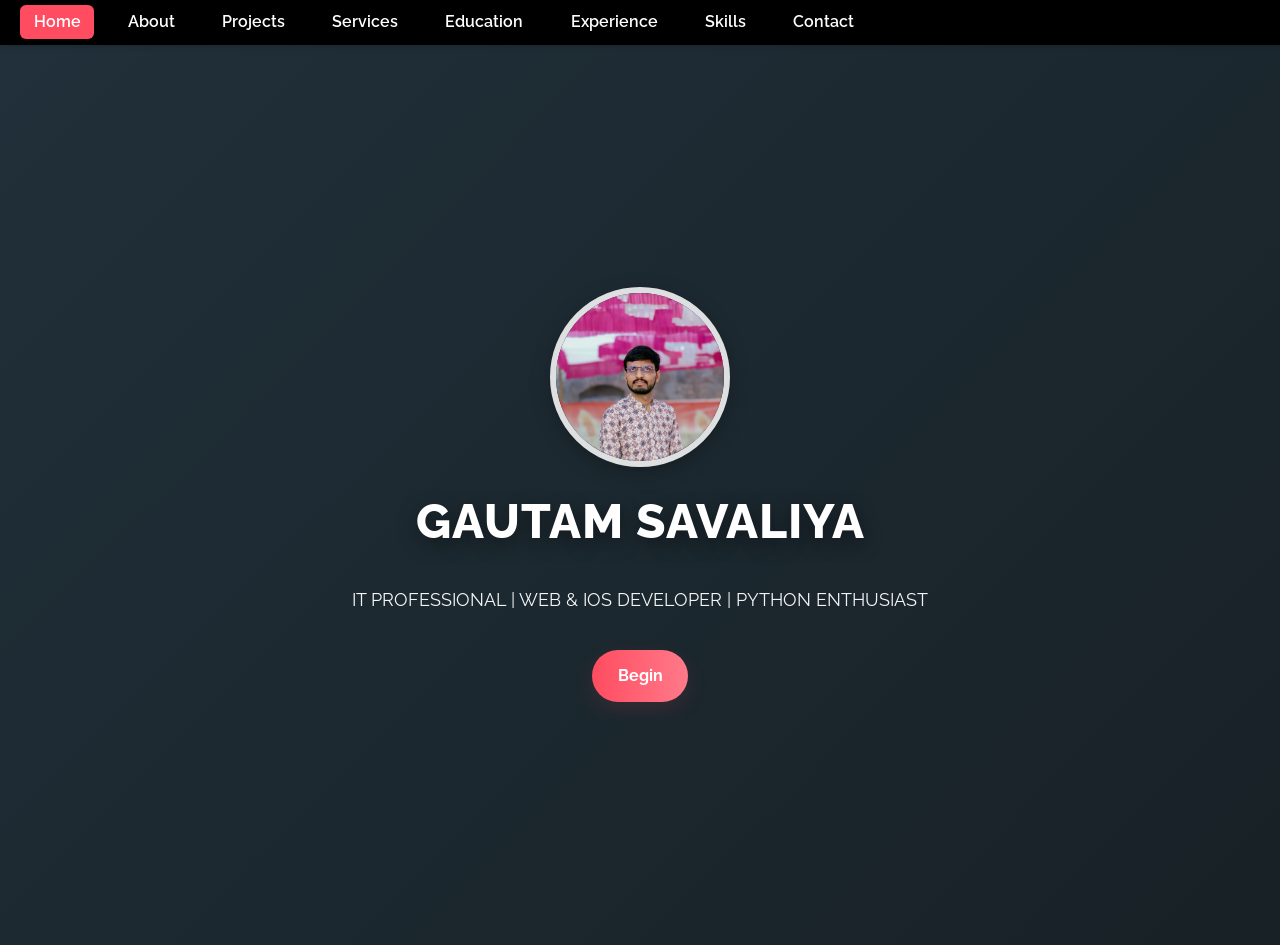
<file: index.html>
<!DOCTYPE HTML>
<html>
<head>
  <title>GAUTAM SAVALIYA</title>
  <meta charset="utf-8" />
  <meta name="viewport" content="width=device-width, initial-scale=1">
  <link rel="stylesheet" href="assets/css/main.css" />
</head>
<body class="index is-preload">

  <!-- Skip link for accessibility -->
  <a href="#hero" class="sr-only sr-only-focusable">Skip to main content</a>

  <!-- Navigation -->
  <nav>
    <div class="nav-inner container">
      <button class="nav-toggle" aria-expanded="false" aria-controls="primary-nav" aria-label="Toggle navigation">
        <span class="hamburger"></span>
      </button>
      <ul id="primary-nav">
        <li><a href="index.html" class="active">Home</a></li>
        <li><a href="about.html">About</a></li>
        <li><a href="projects.html">Projects</a></li>
        <li><a href="services.html">Services</a></li>
        <li><a href="education.html">Education</a></li>
        <li><a href="experience.html">Experience</a></li>
        <li><a href="skills.html">Skills</a></li>
        <li><a href="contact.html">Contact</a></li>
      </ul>
    </div>
  </nav>

  <!-- Hero Section -->
  <section id="hero">
    <div class="inner hero-center">
      <div class="hero-photo-wrap">
        <img src="images/IMG_0039.jpeg" alt="Gautam Savaliya" class="hero-photo" />
      </div>
      <h1 class="hero-name">GAUTAM SAVALIYA</h1>
      <p class="hero-sub">IT PROFESSIONAL | WEB & IOS DEVELOPER | PYTHON ENTHUSIAST</p>
      <ul class="actions special">
        <li><a href="about.html" class="button primary">Begin</a></li>
      </ul>
    </div>
  </section>

  <!-- Scripts -->
  <script src="assets/js/jquery.min.js"></script>
  <script src="assets/js/jquery.scrollex.min.js"></script>
  <script src="assets/js/jquery.scrolly.min.js"></script>
  <script src="assets/js/browser.min.js"></script>
  <script src="assets/js/breakpoints.min.js"></script>
  <script src="assets/js/util.js"></script>
  <script src="assets/js/main.js"></script>

</body>
</html>
</file>
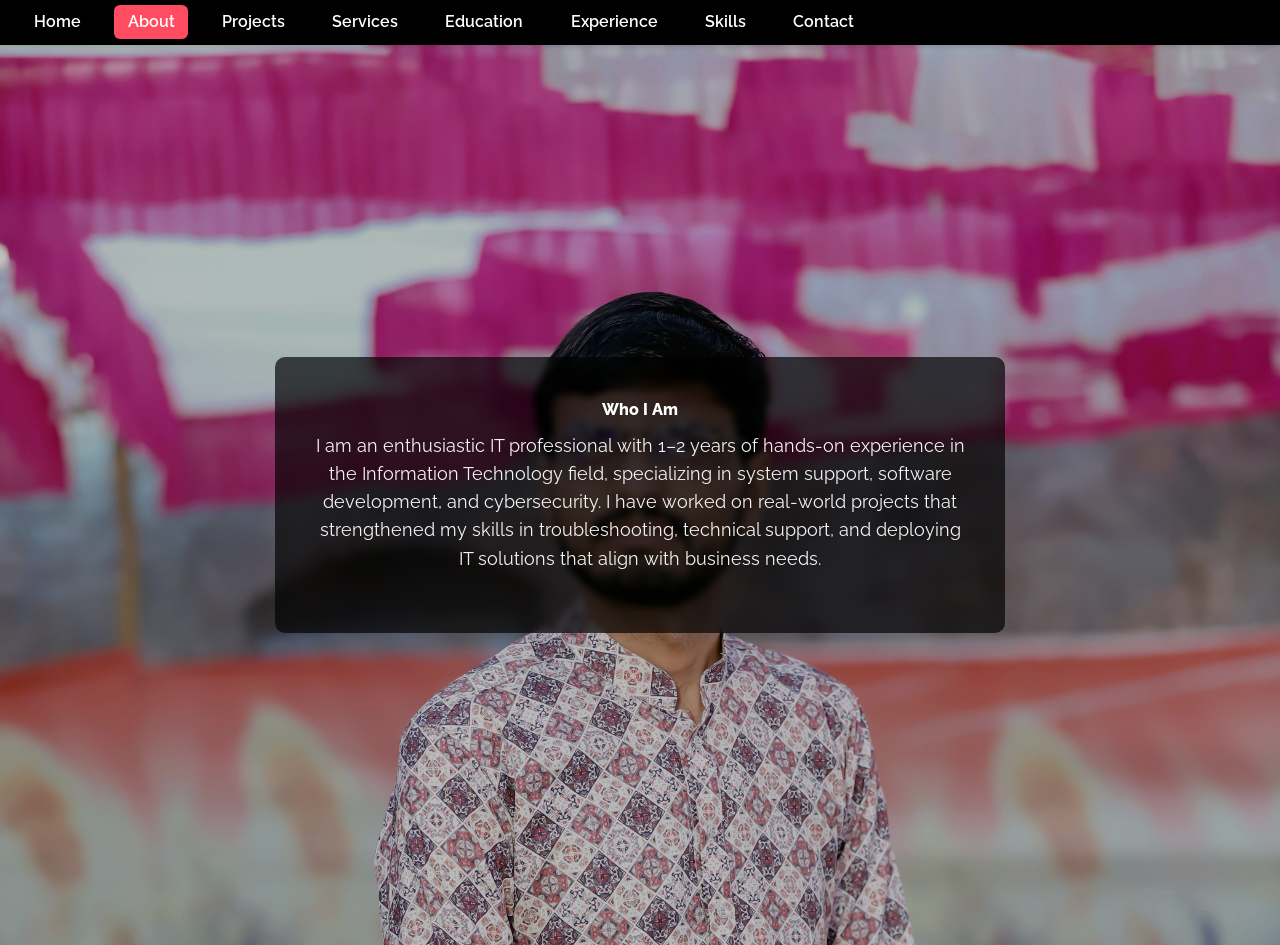
<file: about.html>
<!DOCTYPE HTML>
<html>
<head>
  <title>About - Gautam Savaliya</title>
  <meta charset="utf-8" />
  <meta name="viewport" content="width=device-width, initial-scale=1, user-scalable=no" />
  <link rel="stylesheet" href="assets/css/main.css" />
</head>
<body class="about is-preload">

  <nav>
    <div class="nav-inner container">
      <button class="nav-toggle" aria-expanded="false" aria-controls="primary-nav" aria-label="Toggle navigation">
        <span class="hamburger"></span>
      </button>
      <ul id="primary-nav">
        <li><a href="index.html">Home</a></li>
        <li><a href="about.html" class="active">About</a></li>
        <li><a href="projects.html">Projects</a></li>
        <li><a href="services.html">Services</a></li>
        <li><a href="education.html">Education</a></li>
        <li><a href="experience.html">Experience</a></li>
        <li><a href="skills.html">Skills</a></li>
        <li><a href="contact.html">Contact</a></li>
      </ul>
    </div>
  </nav>

  <section id="hero" role="main">
    <div class="inner container">
      <div class="overlay">
        <h2>Who I Am</h2>
        <p>I am an enthusiastic IT professional with 1–2 years of hands-on experience in the Information Technology field, specializing in system support, software development, and cybersecurity. I have worked on real-world projects that strengthened my skills in troubleshooting, technical support, and deploying IT solutions that align with business needs.</p>
      </div>
    </div>
  </section>

    <!-- Scripts -->
    <script src="assets/js/jquery.min.js"></script>
    <script src="assets/js/jquery.scrollex.min.js"></script>
    <script src="assets/js/jquery.scrolly.min.js"></script>
    <script src="assets/js/browser.min.js"></script>
    <script src="assets/js/breakpoints.min.js"></script>
    <script src="assets/js/util.js"></script>
    <script src="assets/js/main.js"></script>

  </body>
  </html>
</file>
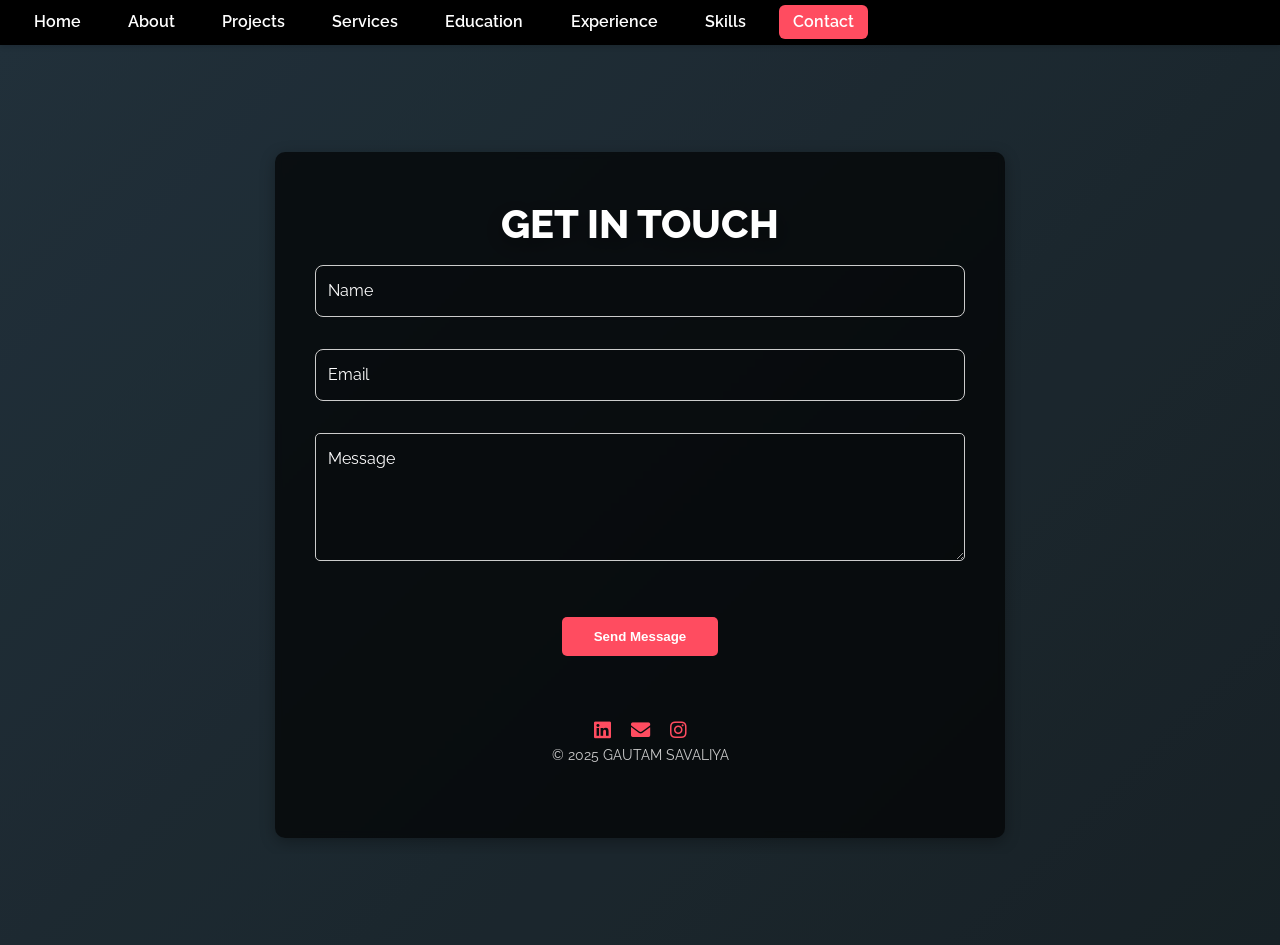
<file: contact.html>
<!DOCTYPE HTML>
<html>
<head>
  <title>Contact - Gautam Savaliya</title>
  <meta charset="utf-8" />
  <meta name="viewport" content="width=device-width, initial-scale=1, user-scalable=no" />
  <link rel="stylesheet" href="assets/css/main.css" />
  <style>
    /* Custom CSS for Contact Section */
    #hero {
      background: linear-gradient(135deg, #2a3d4a, #1e2a30);
      min-height: 100vh;
      display: flex;
      align-items: center;
      justify-content: center;
      position: relative;
      overflow: hidden;
    }
    .overlay {
      background: rgba(26, 32, 38, 0.9);
      padding: 2rem;
      border-radius: 15px;
      box-shadow: 0 4px 15px rgba(0, 0, 0, 0.3);
      text-align: center;
      color: #fff;
      max-width: 500px;
      width: 90%;
      margin: 0 auto;
    }
    .overlay h2 {
      font-size: 2.5rem;
      margin-bottom: 1.5rem;
      font-weight: 700;
      text-transform: uppercase;
    }
    .row.gtr-uniform {
      display: flex;
      flex-direction: column;
      gap: 1rem;
    }
    .col-6, .col-12 {
      width: 100%;
    }
    .col-6 input[placeholder="Name"]::placeholder {
      color: #ffffff;
    }
    .col-6 input[placeholder="Email"]::placeholder {
      color: #ffffff;
    }
    .col-6 input, .col-12 textarea {
      width: 100%;
      padding: 0.75rem;
      border: 1px solid #ccc;        /* 🔹 added border */
      border-radius: 5px;
      background-color: rgba(2, 2, 2, 0.1);
      color: #fff;
      font-family: 'Raleway', sans-serif;
      font-size: 1rem;
      font-weight: 400;
      line-height: 1.6;
      outline: none;
      transition: background-color 0.3s ease, border-color 0.3s ease, box-shadow 0.3s ease;
    }
    .col-6 input:focus, .col-12 textarea:focus {
      background-color: rgba(255, 255, 255, 0.2);
      border-color: #ff4c60;          /* 🔹 border highlight on focus */
      box-shadow: 0 0 5px rgba(255, 76, 96, 0.5);
    }
    .col-12 textarea {
      resize: vertical;
      min-height: 100px;
    }
    .col-12 textarea[placeholder="Message"]::placeholder {
      color: #ffffff;
    }
    .actions.special {
      margin-top: 1rem;
    }
    .actions.special input[type="submit"].primary {
      background-color: #ff4c60;
      border: none;
      padding: 0.75rem 2rem;
      border-radius: 5px;
      color: #fff;
      font-weight: 600;
      cursor: pointer;
      transition: background-color 0.3s ease;
    }
    .actions.special input[type="submit"].primary:hover {
      background-color: #e03e50;
    }
    footer {
      margin-top: 2rem;
    }
    .icons {
      list-style: none;
      padding: 0;
      display: flex;
      justify-content: center;
      gap: 1.5rem;
    }
    .icons a {
      color: #fff;
      font-size: 1.5rem;
      transition: color 0.3s ease;
    }
    .icons a:hover {
      color: #ff4c60;
    }
    .copyright {
      list-style: none;
      padding: 0;
      margin-top: 1rem;
      font-size: 0.9rem;
      color: #ccc;
    }
  </style>
</head>
<body class="contact is-preload">

  <!-- Navigation -->
  <nav>
    <div class="nav-inner container">
      <button class="nav-toggle" aria-expanded="false" aria-controls="primary-nav" aria-label="Toggle navigation">
        <span class="hamburger"></span>
      </button>
      <ul id="primary-nav">
        <li><a href="index.html">Home</a></li>
        <li><a href="about.html">About</a></li>
        <li><a href="projects.html">Projects</a></li>
        <li><a href="services.html">Services</a></li>
        <li><a href="education.html">Education</a></li>
        <li><a href="experience.html">Experience</a></li>
        <li><a href="skills.html">Skills</a></li>
        <li><a href="contact.html" class="active">Contact</a></li>
      </ul>
    </div>
  </nav>

 <!-- Contact Section -->
 <section id="hero" role="main">
  <div class="inner container">
    <div class="overlay">
      <h2>Get in Touch</h2>
      <form method="post" action="#">
        <div class="row gtr-uniform">
          <div class="col-6 col-12-xsmall"><input type="text" name="name" placeholder="Name"></div>
          <div class="col-6 col-12-xsmall"><input type="email" name="email" placeholder="Email"></div>
          <div class="col-12"><textarea name="message" placeholder="Message" rows="4"></textarea></div>
          <div class="col-12">
            <ul class="actions special">
              <li><input type="submit" value="Send Message" class="primary"></li>
            </ul>
          </div>
        </div>
      </form>
      <footer>
        <ul class="icons">
          <li><a href="https://www.linkedin.com/in/gautam-savaliya-79000b346" class="icon fab fa-linkedin"></a></li>
          <li><a href="mailto:gsavaliya2702@gmail.com" class="icon fas fa-envelope"></a></li>
          <li><a href="https://www.instagram.com/kano.7221" class="icon fab fa-instagram"></a></li>
        </ul>
        <ul class="copyright">
          <li>&copy; 2025 GAUTAM SAVALIYA</li>
        </ul>
      </footer>
    </div>
  </div>
</section>

</body>
  <!-- Scripts -->
  <script src="assets/js/jquery.min.js"></script>
  <script src="assets/js/jquery.scrollex.min.js"></script>
  <script src="assets/js/jquery.scrolly.min.js"></script>
  <script src="assets/js/browser.min.js"></script>
  <script src="assets/js/breakpoints.min.js"></script>
  <script src="assets/js/util.js"></script>
  <script src="assets/js/main.js"></script>

</body>
</html>
</file>
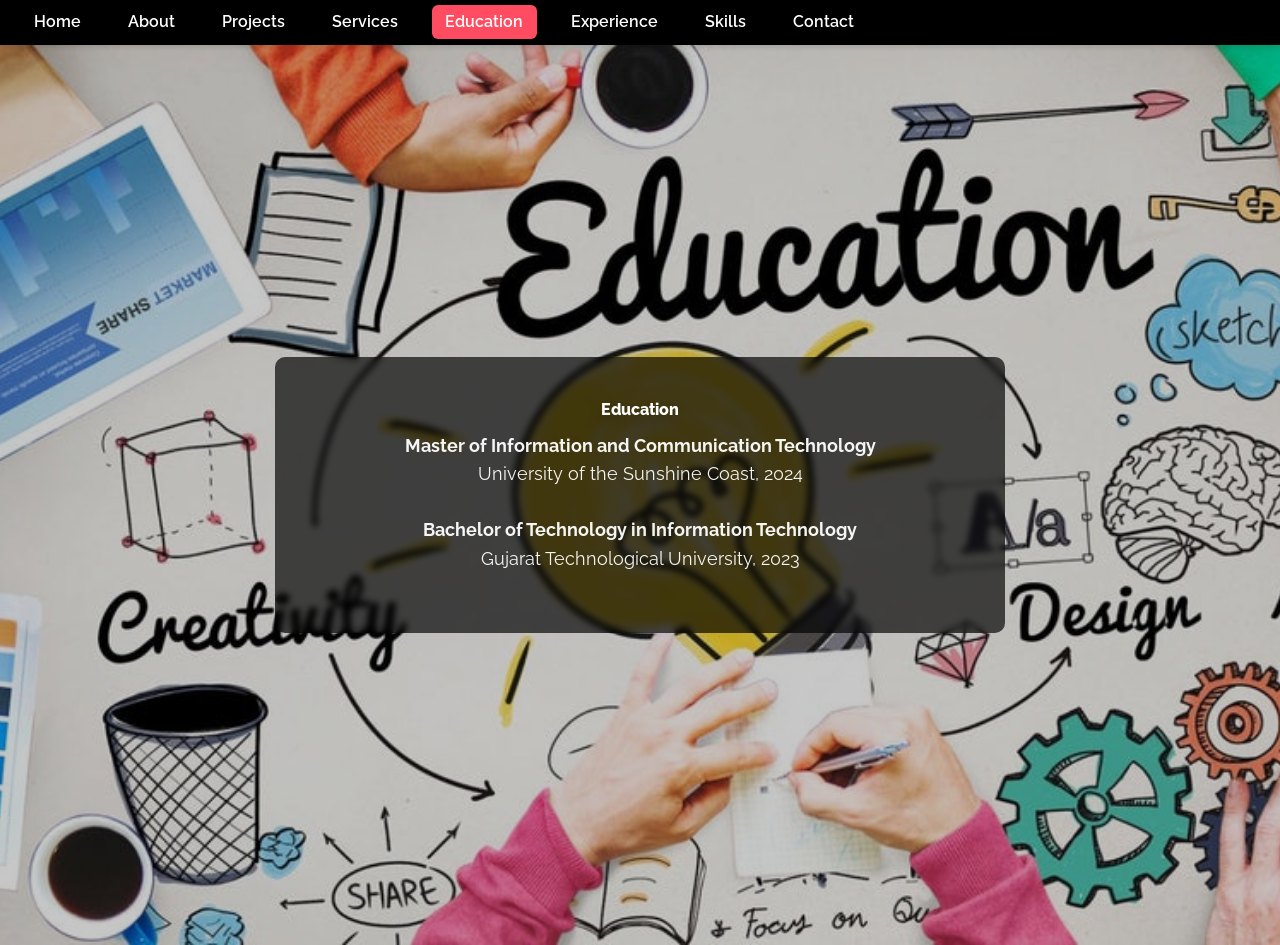
<file: education.html>
<!DOCTYPE HTML>
<html>
<head>
  <title>Education - Gautam Savaliya</title>
  <meta charset="utf-8" />
  <meta name="viewport" content="width=device-width, initial-scale=1, user-scalable=no" />
  <link rel="stylesheet" href="assets/css/main.css" />
</head>
<body class="education is-preload">

  <nav>
    <div class="nav-inner container">
      <button class="nav-toggle" aria-expanded="false" aria-controls="primary-nav" aria-label="Toggle navigation">
        <span class="hamburger"></span>
      </button>
      <ul id="primary-nav">
        <li><a href="index.html">Home</a></li>
        <li><a href="about.html">About</a></li>
        <li><a href="projects.html">Projects</a></li>
        <li><a href="services.html">Services</a></li>
        <li><a href="education.html" class="active">Education</a></li>
        <li><a href="experience.html">Experience</a></li>
        <li><a href="skills.html">Skills</a></li>
        <li><a href="contact.html">Contact</a></li>
      </ul>
    </div>
  </nav>

  <section id="hero" role="main">
    <div class="inner container">
      <div class="overlay">
        <h2>Education</h2>
        <p>
          <strong>Master of Information and Communication Technology</strong><br>
          University of the Sunshine Coast, 2024<br><br>
          <strong>Bachelor of Technology in Information Technology</strong><br>
          Gujarat Technological University, 2023
        </p>
      </div>
    </div>
  </section>
</body>

    <!-- Scripts -->
    <script src="assets/js/jquery.min.js"></script>
    <script src="assets/js/jquery.scrollex.min.js"></script>
    <script src="assets/js/jquery.scrolly.min.js"></script>
    <script src="assets/js/browser.min.js"></script>
    <script src="assets/js/breakpoints.min.js"></script>
    <script src="assets/js/util.js"></script>
    <script src="assets/js/main.js"></script>

  </body>
  </html>
</file>
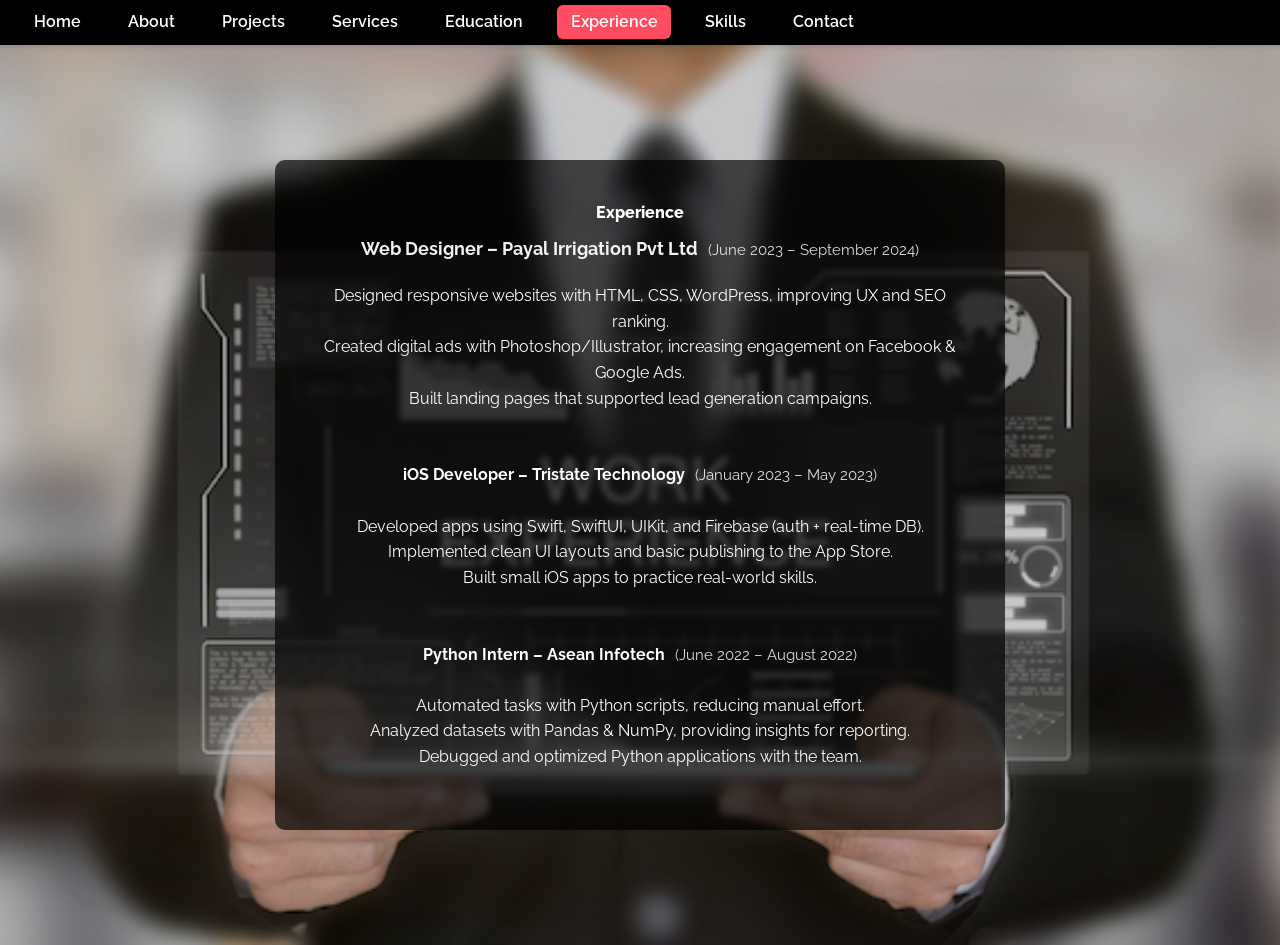
<file: experience.html>
<!DOCTYPE HTML>
<html>
<head>
  <title>Experience - Gautam Savaliya</title>
  <meta charset="utf-8" />
  <meta name="viewport" content="width=device-width, initial-scale=1, user-scalable=no" />
  <link rel="stylesheet" href="assets/css/main.css" />
</head>
<body class="experience is-preload">

  <!-- Navigation -->
  <nav>
    <div class="nav-inner container">
      <button class="nav-toggle" aria-expanded="false" aria-controls="primary-nav" aria-label="Toggle navigation">
        <span class="hamburger"></span>
      </button>
      <ul id="primary-nav">
        <li><a href="index.html">Home</a></li>
        <li><a href="about.html">About</a></li>
        <li><a href="projects.html">Projects</a></li>
        <li><a href="services.html">Services</a></li>
        <li><a href="education.html">Education</a></li>
        <li><a href="experience.html" class="active">Experience</a></li>
        <li><a href="skills.html">Skills</a></li>
        <li><a href="contact.html">Contact</a></li>
      </ul>
    </div>
  </nav>

  <!-- Experience Section -->
  <section id="hero" role="main">
    <div class="inner container">
      <div class="overlay">
        <h2>Experience</h2>
        <p>
          <strong>Web Designer – Payal Irrigation Pvt Ltd</strong> <span class="job-dates">(June 2023 – September 2024)</span><br>
          <ul>
            <li>Designed responsive websites with HTML, CSS, WordPress, improving UX and SEO ranking.</li>
            <li>Created digital ads with Photoshop/Illustrator, increasing engagement on Facebook & Google Ads.</li>
            <li>Built landing pages that supported lead generation campaigns.</li>
          </ul><br><br>
          <strong>iOS Developer – Tristate Technology</strong> <span class="job-dates">(January 2023 – May 2023)</span><br><br>
          <ul>
            <li>Developed apps using Swift, SwiftUI, UIKit, and Firebase (auth + real-time DB).</li>
            <li>Implemented clean UI layouts and basic publishing to the App Store.</li>
            <li>Built small iOS apps to practice real-world skills.</li>
          </ul><br><br>
          <strong>Python Intern – Asean Infotech</strong> <span class="job-dates">(June 2022 – August 2022)</span><br><br>
          <ul>
            <li>Automated tasks with Python scripts, reducing manual effort.</li>
            <li>Analyzed datasets with Pandas & NumPy, providing insights for reporting.</li>
            <li>Debugged and optimized Python applications with the team.</li>
          </ul>
        </p>
      </div>
    </div>
  </section>

  <!-- Scripts -->
  <script src="assets/js/jquery.min.js"></script>
  <script src="assets/js/jquery.scrollex.min.js"></script>
  <script src="assets/js/jquery.scrolly.min.js"></script>
  <script src="assets/js/browser.min.js"></script>
  <script src="assets/js/breakpoints.min.js"></script>
  <script src="assets/js/util.js"></script>
  <script src="assets/js/main.js"></script>

</body>
</html>
</file>
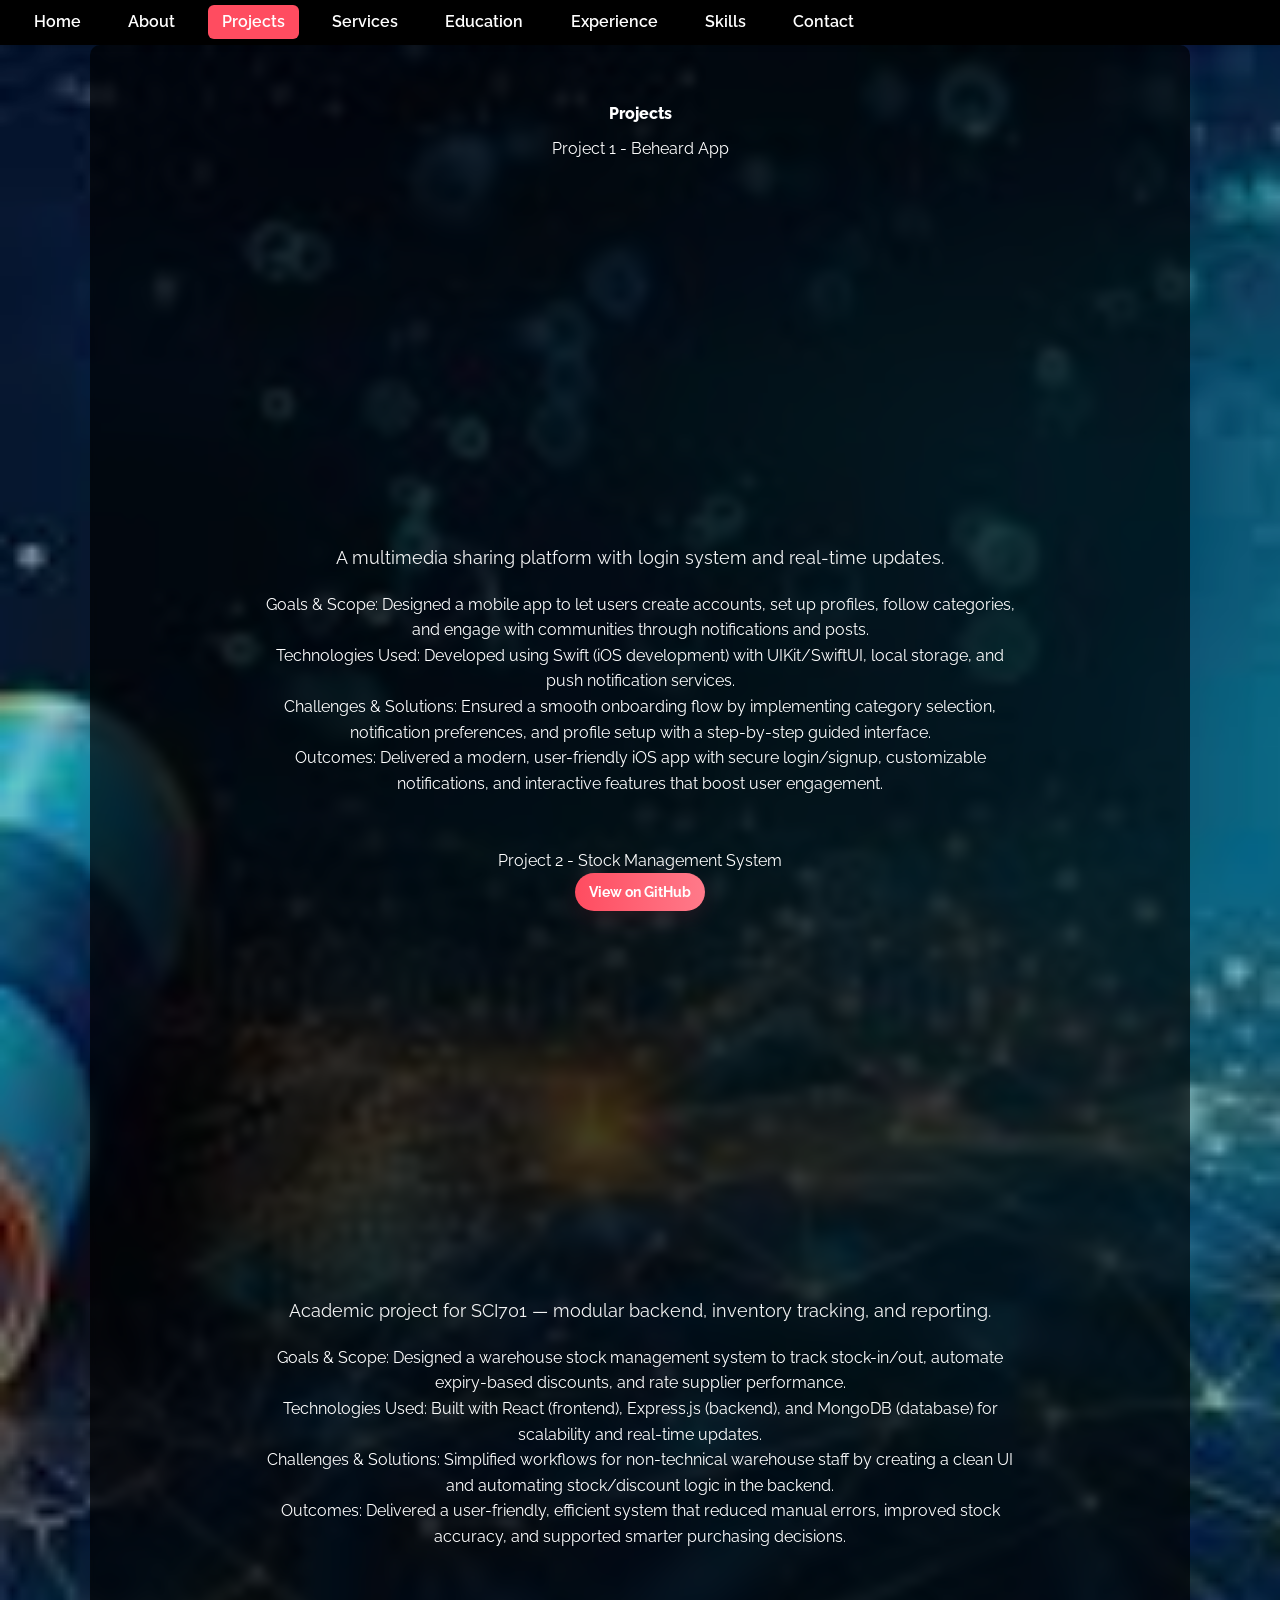
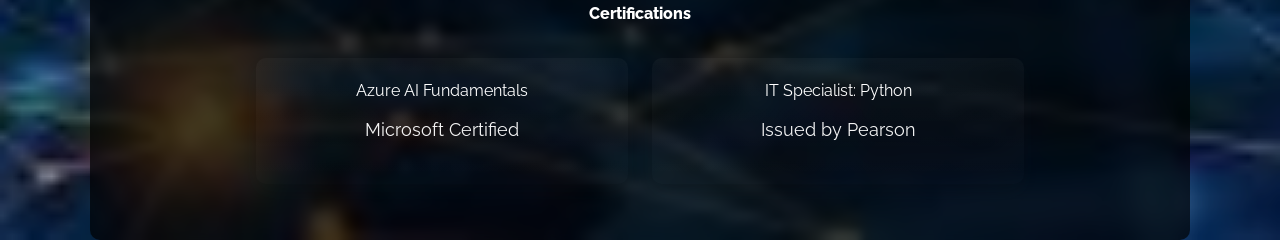
<file: projects.html>
<!DOCTYPE HTML>
<html>
<head>
  <title>Projects - Gautam Savaliya</title>
  <meta charset="utf-8" />
  <meta name="viewport" content="width=device-width, initial-scale=1, user-scalable=no" />
  <link rel="stylesheet" href="assets/css/main.css" />
</head>
<body class="projects is-preload">

  <!-- Navigation -->
  <nav>
    <div class="nav-inner container">
      <button class="nav-toggle" aria-expanded="false" aria-controls="primary-nav" aria-label="Toggle navigation">
        <span class="hamburger"></span>
      </button>
      <ul id="primary-nav">
        <li><a href="index.html">Home</a></li>
        <li><a href="about.html">About</a></li>
        <li><a href="projects.html" class="active">Projects</a></li>
        <li><a href="services.html">Services</a></li>
        <li><a href="education.html">Education</a></li>
        <li><a href="experience.html">Experience</a></li>
        <li><a href="skills.html">Skills</a></li>
        <li><a href="contact.html">Contact</a></li>
      </ul>
    </div>
  </nav>

  <!-- Projects Section -->
  <section id="hero" role="main">
    <div class="overlay">
      <div class="inner container">
        <h2>Projects</h2>

        <!-- Project 1 -->
        <h3>Project 1 - Beheard App</h3>
        <div class="card-gallery">
          <img src="images/b1.png" alt="Beheard App Screenshot 1">
          <img src="images/b2.PNG" alt="Beheard App Screenshot 2">
          <img src="images/b3.PNG" alt="Beheard App Screenshot 3">
          <img src="images/b4.PNG" alt="Beheard App Screenshot 4">
          <img src="images/b5.jpg" alt="Beheard App Screenshot 5">
          <img src="images/b6.jpg" alt="Beheard App Screenshot 6">
          <img src="images/b7.jpg" alt="Beheard App Screenshot 7">
        </div>
        <p>A multimedia sharing platform with login system and real-time updates.</p>
         <ul>
          <li>Goals & Scope: Designed a mobile app to let users create accounts, set up profiles, follow categories, and engage with communities through notifications and posts.</li>
          <li>Technologies Used: Developed using Swift (iOS development) with UIKit/SwiftUI, local storage, and push notification services.</li>
          <li>Challenges & Solutions: Ensured a smooth onboarding flow by implementing category selection, notification preferences, and profile setup with a step-by-step guided interface.</li>
          <li>Outcomes: Delivered a modern, user-friendly iOS app with secure login/signup, customizable notifications, and interactive features that boost user engagement.</li>
        </ul>
        <br>
        <br>

  <!-- Project 2 -->
  <h3>Project 2 - Stock Management System</h3>
  <p><a class="button primary sm" href="https://github.com/gsavaliya2702/stock-management-app" target="_blank" rel="noopener noreferrer">View on GitHub</a></p>
        <div class="card-gallery">
          <img src="images/1.png" alt="Stock Management Screenshot 1">
          <img src="images/2.png" alt="Stock Management Screenshot 2">
          <img src="images/3.png" alt="Stock Management Screenshot 3">
          <img src="images/4.png" alt="Stock Management Screenshot 4">
          <img src="images/5.png" alt="Stock Management Screenshot 5">
          <img src="images/6.png" alt="Stock Management Screenshot 6">
          <img src="images/7.png" alt="Stock Management Screenshot 7">
        </div>
        <p>Academic project for SCI701 — modular backend, inventory tracking, and reporting.</p>
        <ul>
          <li>Goals & Scope: Designed a warehouse stock management system to track stock-in/out, automate expiry-based discounts, and rate supplier performance.</li>
          <li>Technologies Used: Built with React (frontend), Express.js (backend), and MongoDB (database) for scalability and real-time updates.</li>
          <li>Challenges & Solutions: Simplified workflows for non-technical warehouse staff by creating a clean UI and automating stock/discount logic in the backend.</li>
          <li>Outcomes: Delivered a user-friendly, efficient system that reduced manual errors, improved stock accuracy, and supported smarter purchasing decisions.</li>
        </ul>
        <br>
        <br>
        <!-- Certifications -->
        <h2>Certifications</h2>
        <div class="icons-grid">
          <div class="card">
            <h4>Azure AI Fundamentals</h4>
            <p>Microsoft Certified</p>
          </div>
          <div class="card">
            <h4>IT Specialist: Python</h4>
            <p>Issued by Pearson</p>
          </div>
        </div>

      </div>
    </div>
  </section>

  <!-- Scripts -->
  <script src="assets/js/jquery.min.js"></script>
  <script src="assets/js/jquery.scrollex.min.js"></script>
  <script src="assets/js/jquery.scrolly.min.js"></script>
  <script src="assets/js/browser.min.js"></script>
  <script src="assets/js/breakpoints.min.js"></script>
  <script src="assets/js/util.js"></script>
  <script src="assets/js/main.js"></script>

</body>
</html>
</file>
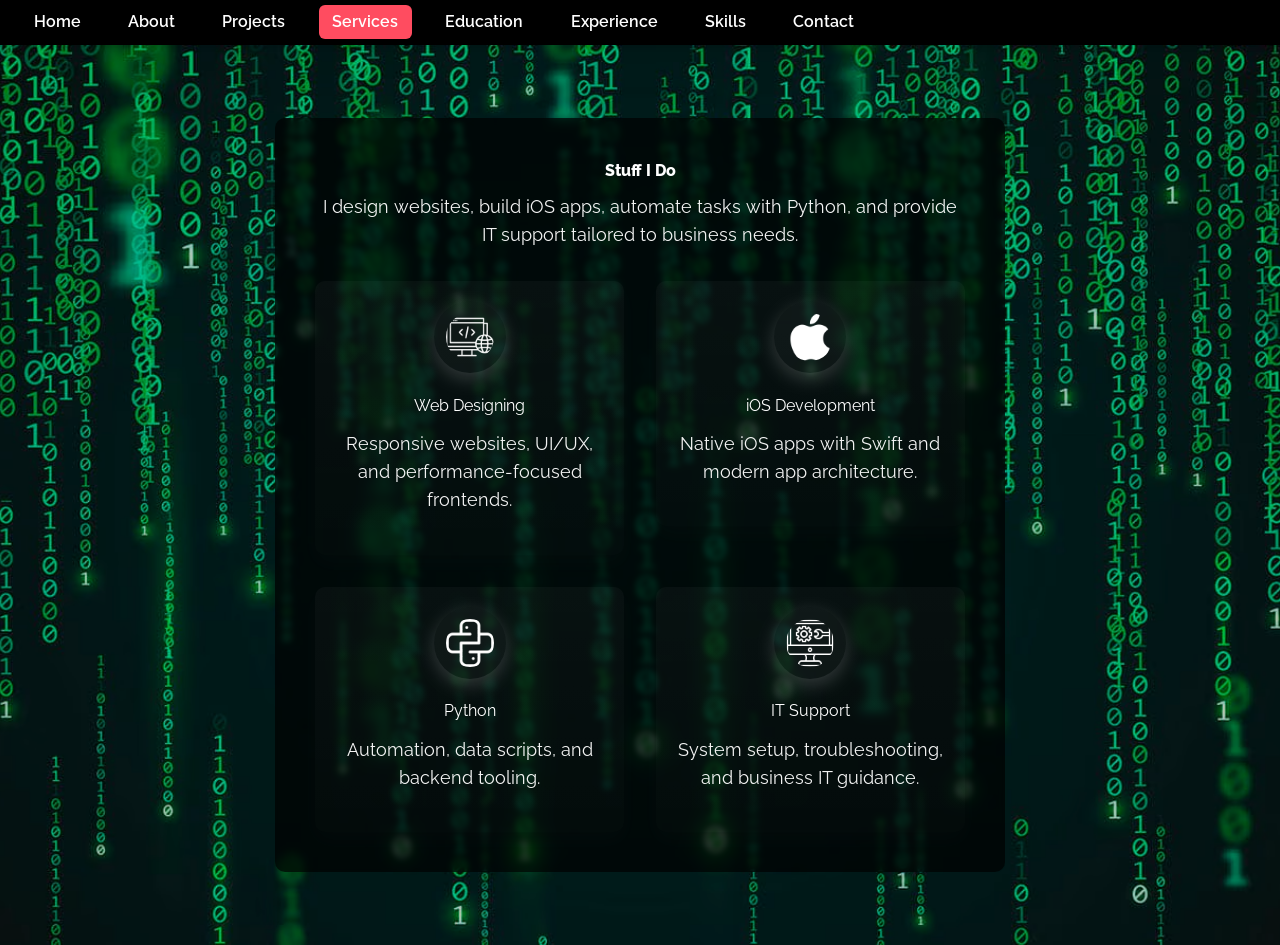
<file: services.html>
<!DOCTYPE HTML>
<html>
<head>
  <title>Services - Gautam Savaliya</title>
  <meta charset="utf-8" />
  <meta name="viewport" content="width=device-width, initial-scale=1, user-scalable=no" />
  <link rel="stylesheet" href="assets/css/main.css" />
</head>
<body class="services is-preload">

  <!-- Navigation -->
  <nav>
    <div class="nav-inner container">
      <button class="nav-toggle" aria-expanded="false" aria-controls="primary-nav" aria-label="Toggle navigation">
        <span class="hamburger"></span>
      </button>
      <ul id="primary-nav">
        <li><a href="index.html">Home</a></li>
        <li><a href="about.html">About</a></li>
        <li><a href="projects.html">Projects</a></li>
        <li><a href="services.html" class="active">Services</a></li>
        <li><a href="education.html">Education</a></li>
        <li><a href="experience.html">Experience</a></li>
        <li><a href="skills.html">Skills</a></li>
        <li><a href="contact.html">Contact</a></li>
      </ul>
    </div>
  </nav>

  <!-- Services Section -->
  <section id="hero" role="main">
    <div class="inner container">
      <div class="overlay">
        <h2>Stuff I Do</h2>
        <p>I design websites, build iOS apps, automate tasks with Python, and provide IT support tailored to business needs.</p>

        <ul class="icons-grid">
          <li class="card">
            <span class="icon solid major"><img src="images/code.png" alt="Web Design"/></span>
            <h3>Web Designing</h3>
            <p class="muted">Responsive websites, UI/UX, and performance-focused frontends.</p>
          </li>
          <li class="card">
            <span class="icon solid major"><img src="images/apple-logo.png" alt="iOS"/></span>
            <h3>iOS Development</h3>
            <p class="muted">Native iOS apps with Swift and modern app architecture.</p>
          </li>
          <li class="card">
            <span class="icon solid major"><img src="images/python.png" alt="Python"/></span>
            <h3>Python</h3>
            <p class="muted">Automation, data scripts, and backend tooling.</p>
          </li>
          <li class="card">
            <span class="icon solid major"><img src="images/computer.png" alt="IT Support"/></span>
            <h3>IT Support</h3>
            <p class="muted">System setup, troubleshooting, and business IT guidance.</p>
          </li>
        </ul>
      </div>
    </div>
  </section>

  <!-- Scripts -->
  <script src="assets/js/jquery.min.js"></script>
  <script src="assets/js/jquery.scrollex.min.js"></script>
  <script src="assets/js/jquery.scrolly.min.js"></script>
  <script src="assets/js/browser.min.js"></script>
  <script src="assets/js/breakpoints.min.js"></script>
  <script src="assets/js/util.js"></script>
  <script src="assets/js/main.js"></script>

</body>
</html>
</file>
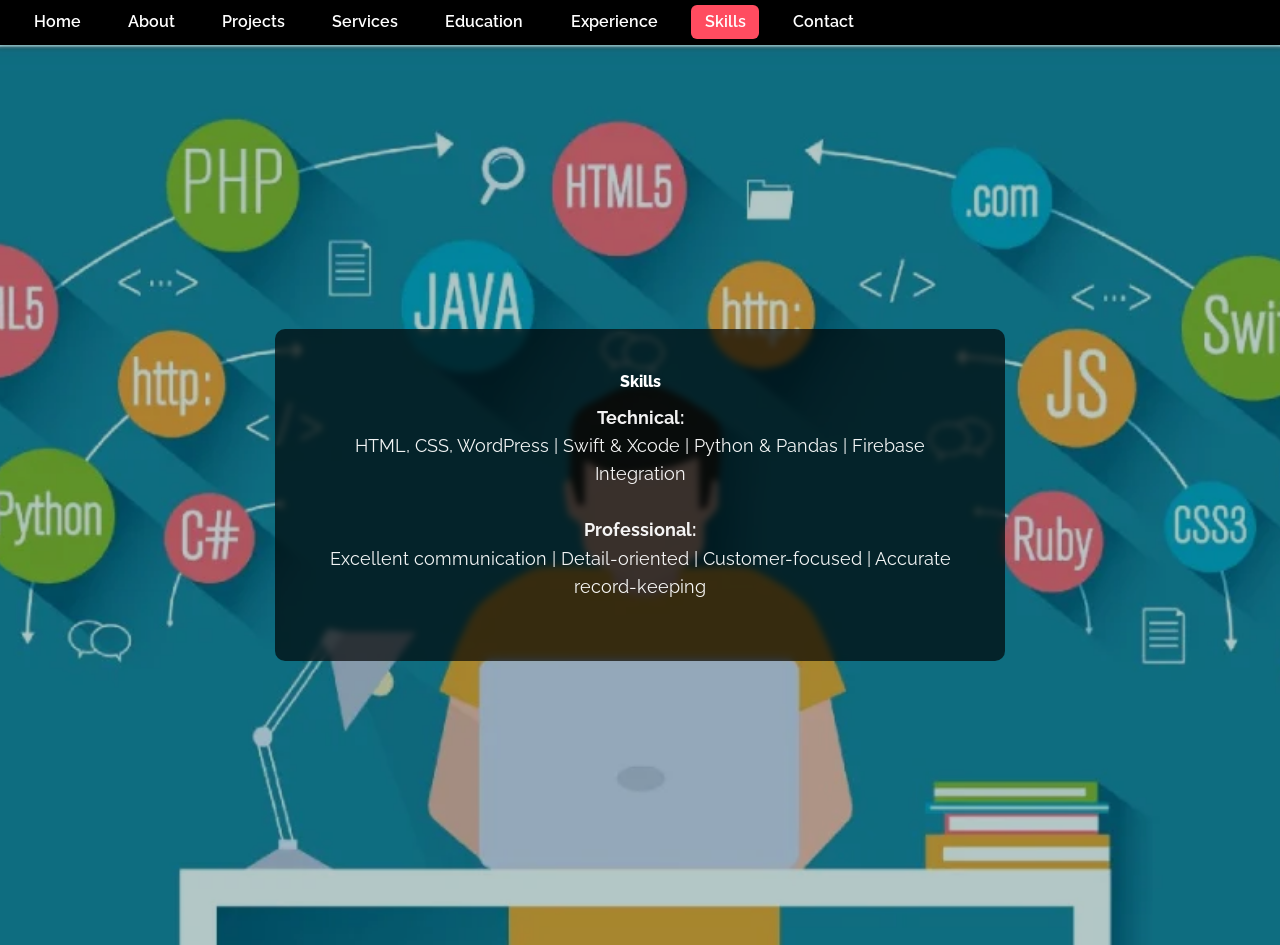
<file: skills.html>
<!DOCTYPE HTML>
<html>
<head>
  <title>Skills - Gautam Savaliya</title>
  <meta charset="utf-8" />
  <meta name="viewport" content="width=device-width, initial-scale=1, user-scalable=no" />
  <link rel="stylesheet" href="assets/css/main.css" />
</head>
<body class="skills is-preload">

  <!-- Navigation -->
  <nav>
    <div class="nav-inner container">
      <button class="nav-toggle" aria-expanded="false" aria-controls="primary-nav" aria-label="Toggle navigation">
        <span class="hamburger"></span>
      </button>
      <ul id="primary-nav">
        <li><a href="index.html">Home</a></li>
        <li><a href="about.html">About</a></li>
        <li><a href="projects.html">Projects</a></li>
        <li><a href="services.html">Services</a></li>
        <li><a href="education.html">Education</a></li>
        <li><a href="experience.html">Experience</a></li>
        <li><a href="skills.html" class="active">Skills</a></li>
        <li><a href="contact.html">Contact</a></li>
      </ul>
    </div>
  </nav>

  <!-- Skills Section -->
  <section id="hero" role="main">
    <div class="inner container">
      <div class="overlay">
        <h2>Skills</h2>
        <p>
          <strong>Technical:</strong><br>
          HTML, CSS, WordPress | Swift & Xcode | Python & Pandas | Firebase Integration<br><br>
          <strong>Professional:</strong><br>
          Excellent communication | Detail-oriented | Customer-focused | Accurate record-keeping
        </p>
      </div>
    </div>
  </section>
</body>

    <!-- Scripts -->
    <script src="assets/js/jquery.min.js"></script>
    <script src="assets/js/jquery.scrollex.min.js"></script>
    <script src="assets/js/jquery.scrolly.min.js"></script>
    <script src="assets/js/browser.min.js"></script>
    <script src="assets/js/breakpoints.min.js"></script>
    <script src="assets/js/util.js"></script>
    <script src="assets/js/main.js"></script>

  </body>
  </html>
</file>
<file: assets/css/main.css>
/* main.css — cleaned / responsive / filtered
   - Google font imported
   - Predictable box-sizing and base reset
   - Responsive nav toggle (CSS-ready)
   - Unified hero background rules (cover, center, scroll on mobile)
   - Cleaned duplicates and stray braces
   - Bullet points removed from all lists and buttons
*/

/* Import Fonts */
@import url("https://fonts.googleapis.com/css?family=Raleway:400,400italic,700,700italic");
@import url("fontawesome-all.min.css");

/* ========== Base / Reset ========== */
*,
*::before,
*::after { box-sizing: border-box; }

html, body { overflow-x: hidden; -webkit-font-smoothing:antialiased; -moz-osx-font-smoothing:grayscale; }

html, body, div, span, applet, object, iframe,
h1, h2, h3, h4, h5, h6, p, blockquote, pre,
a, abbr, acronym, address, big, cite, code,
del, dfn, em, img, ins, kbd, q, s, samp,
small, strike, strong, sub, sup, tt, var,
b, u, i, center, dl, dt, dd, ol, ul, li,
fieldset, form, label, legend, table, caption,
tbody, tfoot, thead, tr, th, td, article,
aside, canvas, details, embed, figure,
figcaption, footer, header, hgroup, menu,
nav, output, ruby, section, summary, time,
mark, audio, video {
  margin: 0;
  padding: 0;
  border: 0;
  font-size: 100%;
  font: inherit;
  vertical-align: baseline;
}

/* Body and design tokens */
:root{
  --color-bg: #0f1720;
  --color-surface: #ffffff;
  --color-muted: #9aa4ad;
  --color-accent: #ff4c60;
  --color-accent-2: #ff7a8a;
  --sp-xxs: 0.25rem;
  --sp-xs: 0.5rem;
  --sp-sm: 0.75rem;
  --sp-md: 1rem;
  --sp-lg: 1.5rem;
  --sp-xl: 2.5rem;
  --radius: 10px;
  --container-max: 1100px;
  --ease: cubic-bezier(.2,.9,.3,1);
}

/* Body */
body {
  font-family: 'Raleway', sans-serif;
  background: linear-gradient(180deg, #f7f9fb 0%, #f1f4f7 100%);
  color: #1f2933;
  line-height: 1.6;
  -webkit-text-size-adjust: 100%;
}

/* Ensure strong text appears bold across the site (some resets can neutralize it) */
strong, b { font-weight: 700; }

/* Job date styling used on experience page */
.job-dates { color: rgba(255,255,255,0.85); font-weight: 400; font-size: 0.95rem; margin-left: 0.35rem; }

/* Utility: centered container */
.container {
  max-width: var(--container-max);
  margin-left: auto;
  margin-right: auto;
  padding-left: 1.25rem;
  padding-right: 1.25rem;
  width: 100%;
}

/* ========== NAVIGATION ========== */
nav {
  position: sticky;
  top: 0;
  z-index: 1200;
  background: rgb(0, 0, 0);
  backdrop-filter: blur(6px);
  padding: 0.6rem 0;
  box-shadow: 0 2px 5px rgba(0,0,0,0.12);
}

/* nav inner container */
.nav-inner {
  max-width: var(--container-max);
  margin: 0 auto;
  padding: 0 1.25rem;
  display: flex;
  align-items: center;
  justify-content: space-between;
  gap: 1rem;
}

/* brand / logo */
.nav-brand {
  color: #fff;
  font-weight: 700;
  letter-spacing: 0.6px;
  text-decoration: none;
  font-size: 1.05rem;
}

/* nav list for desktop */
nav ul {
  list-style: none;
  margin: 0;
  padding: 0;
  display: inline-flex;
  gap: 1.25rem;
  align-items: center;
}

nav ul li a {
  color: #ffffff;
  text-decoration: none;
  font-weight: 600;
  font-size: 0.98rem;
  padding: 0.45rem 0.85rem;
  border-radius: 6px;
  transition: transform 180ms var(--ease), background 180ms var(--ease);
}

nav ul li a:hover,
nav ul li a.active {
  background: var(--color-accent);
  color: #fff;
  transform: translateY(-3px);
}

/* hamburger (hidden on wide screens) */
.nav-toggle {
  display: none;
  background: transparent;
  border: 0;
  cursor: pointer;
  padding: 0.45rem;
  align-items: center;
  justify-content: center;
}

/* simple hamburger lines */
.nav-toggle .hamburger {
  display: inline-block;
  width: 28px;
  height: 2px;
  background: #fff;
  position: relative;
}
.nav-toggle .hamburger::before,
.nav-toggle .hamburger::after {
  content: "";
  position: absolute;
  left: 0;
  width: 100%;
  height: 2px;
  background: #fff;
}
.nav-toggle .hamburger::before { top: -8px; }
.nav-toggle .hamburger::after  { top: 8px; }

/* Mobile nav rules */
@media (max-width: 900px) {
  nav ul { display: none; position: absolute; top: 100%; left: 0; right: 0; background: rgba(15,18,20,0.98); flex-direction: column; gap: 0; padding: 0.6rem 0.8rem; box-shadow: 0 12px 30px rgba(0,0,0,0.24); }
  nav ul li { display: block; width: 100%; }
  nav ul li a { display: block; padding: 0.75rem 1rem; }
  .nav-toggle { display: inline-flex; }

  /* when JS toggles `nav.open` on the <nav> element, show menu */
  nav.open ul { display: flex; }

  /* ensure nav inner layout doesn't overflow */
  .nav-inner { position: relative; }
}

/* ========== HERO - unified layout for all pages ========== */
#hero {
  position: relative;
  width: 100%;
  min-height: 100vh;
  display: flex;
  align-items: center;
  justify-content: center;
  text-align: center;
  color: #fff;
  box-sizing: border-box;
  overflow-x: hidden; /* defensive */
}

/* unified hero background defaults (covers all pages) */
#hero {
  background-position: center center;
  background-repeat: no-repeat;
  background-size: cover;
  background-attachment: scroll;
}

/* dark overlay layer for contrast */
#hero::before {
  content: "";
  position: absolute;
  inset: 0;
  background: rgba(0,0,0,0.22);
  z-index: 0;
  pointer-events: none;
}

/* inner content sits above overlay */
#hero .inner,
#hero .overlay,
#hero .hero-center {
  position: relative;
  z-index: 2;
}

/* overlay panel inside hero */
#hero .overlay {
  background-color: rgba(0, 0, 0, 0.674);
  backdrop-filter: blur(3px);
  -webkit-backdrop-filter: blur(3px);
  padding: 2.5rem;
  border-radius: 10px;
  color: #fff;
  width: 95%;
  max-width: var(--container-max);
  box-sizing: border-box;
  margin: 0 auto;
}

/* hero inner width */
#hero .inner { max-width: 800px; margin: 0 auto; padding: 1rem; box-sizing: border-box; }

/* hero typography */
#hero h1, #hero h2, .hero-name {
  text-shadow: 0 6px 20px rgba(0,0,0,0.45);
  font-weight: 800;
  margin: 0 0 0.6rem 0;
}

#hero h1 { font-size: 3rem; letter-spacing: 1px; text-transform: uppercase; }
#hero p, .hero-sub { font-size: 1.1rem; color: rgba(255,255,255,0.95); margin-bottom: 1.25rem; }

/* hero photo */
.hero-center { display:flex; flex-direction:column; align-items:center; gap:1rem; }
.hero-photo-wrap {
  width: 180px;
  height: 180px;
  border-radius: 50%;
  overflow: hidden;
  box-shadow: 0 6px 20px rgba(0,0,0,0.25);
  border: 6px solid rgba(255,255,255,0.85);
  transition: transform 260ms var(--ease);
}
.hero-photo-wrap:hover { transform: translateY(-6px) scale(1.02); }
.hero-photo { width: 100%; height: 100%; object-fit: cover; display:block; }

/* Responsive adjustments */
@media (max-width: 1200px) {
  #hero h1 { font-size: 2.6rem; }
}
@media (max-width: 900px) {
  #hero h1 { font-size: 2.2rem; }
  #hero p { font-size: 1rem; }
  #hero .overlay { padding: 1.6rem; border-radius: 8px; }
  #hero .inner { padding: 0.8rem; max-width: calc(100% - 2rem); }
  .hero-photo-wrap { width: 140px; height: 140px; border-width: 5px; }
}
@media (max-width: 600px) {
  #hero h1 { font-size: 1.8rem; }
  .hero-name { font-size: 2.2rem; }
  .hero-photo-wrap { width: 120px; height: 120px; }
}

/* On very large screens, optionally enable fixed background */
@media (min-width: 1400px) {
  #hero { background-attachment: fixed; }
}

/* Remove bullets globally */
ul, ol, li {
  list-style: none !important;
  margin: 0;
  padding: 0;
}

/* Ensure buttons inside lists have no bullets */
.button {
  list-style: none !important;
  display: inline-block;
  text-decoration: none;
  padding: 0.6rem 1.1rem;
  border-radius: 999px;
  font-weight: 700;
  cursor: pointer;
  transition: transform 220ms var(--ease), box-shadow 220ms var(--ease);
  border: 0;
}


/* ========== SHARED BUTTONS ========== */
.button {
  display: inline-block;
  text-decoration: none;
  list-style: none;   /* <— added to remove bullets if inside li */
  padding: 0.6rem 1.1rem;
  border-radius: 999px;
  font-weight: 700;
  cursor: pointer;
  transition: transform 220ms var(--ease), box-shadow 220ms var(--ease);
  border: 0;
}

.button.primary {
  background: linear-gradient(90deg, var(--color-accent), var(--color-accent-2));
  color: #fff;
  box-shadow: 0 8px 22px rgba(255,76,96,0.12);
  padding: 0.85rem 1.6rem;
}
.button.primary:hover { transform: translateY(-3px); box-shadow: 0 16px 36px rgba(255,76,96,0.16); }

.button.ghost { background: transparent; border: 1px solid rgba(255,255,255,0.12); color: #fff; }

.button.sm { padding: 0.45rem 0.9rem; font-size: 0.9rem; }
.button.lg { padding: 1.05rem 2rem; font-size: 1.05rem; }

/* Focus accessibility */
.button:focus, a:focus, button:focus { outline: 3px solid rgba(255,76,96,0.18); outline-offset: 4px; }

/* ========== CARDS / GRID ========== */
.icons-grid {
  display: grid;
  grid-template-columns: repeat(auto-fit, minmax(220px, 1fr));
  gap: 1.5rem;
  margin-top: 2rem;
}

.card {
  background: linear-gradient(180deg, rgba(255,255,255,0.03), rgba(255,255,255,0.01));
  border-radius: var(--radius);
  padding: 1.25rem;
  box-shadow: 0 8px 20px rgba(18,24,28,0.15);
  transition: transform 220ms var(--ease), box-shadow 220ms var(--ease);
  display: flex;
  flex-direction: column;
  align-items: center;
  gap: 0.75rem;
}
.card:hover { transform: translateY(-6px); box-shadow: 0 18px 40px rgba(16,22,28,0.28); }
.card h3 { transition: transform 220ms var(--ease), color 220ms var(--ease); }
.card:hover h3 { transform: translateY(-4px); color: var(--color-accent); }

/* services layout specific */
body.services .icons-grid {
  display: grid;
  grid-template-columns: repeat(auto-fit, minmax(180px, 1fr));
  gap: 2rem;
  align-items: start;
}

/* icons inside cards */
.icon img { width: 72px; height: 72px; object-fit: contain; display: inline-block; padding: 12px; border-radius: 50%; background: rgba(255,255,255,0.03); box-shadow: 0 6px 18px rgba(0,0,0,0.18); transition: transform 260ms var(--ease); }
.icon img:hover { transform: translateY(-6px) scale(1.03); }

/* ========== FORMS ========== */
form input[type="text"],
form input[type="email"],
form textarea {
  width: 100%;
  padding: 0.75rem;
  margin-bottom: 1rem;
  border: 1px solid #ccc;
  border-radius: 8px;
  box-sizing: border-box;
}

/* submit */
form .actions.special input[type="submit"] {
  background: var(--color-accent);
  color: #fff;
  border: none;
  padding: 0.75rem 2rem;
  border-radius: 6px;
  cursor: pointer;
}
form .actions.special input[type="submit"]:hover { background: #e03e50; }

/* ========== FOOTER ========== */
footer {
  margin-top: 3rem;
  text-align: center;
  font-size: 0.9rem;
  color: #6b7280;
  padding: 2rem 1rem;
  box-sizing: border-box;
}
footer .icons, footer .copyright { list-style: none; margin: 0; padding: 0; display: flex; gap: 1.25rem; justify-content: center; align-items: center; }
footer .icons a { color: var(--color-accent); font-size: 1.2rem; text-decoration: none; transition: color 200ms var(--ease); }
footer .icons a:hover { color: var(--color-accent-2); }

/* ========== ACCESSIBILITY HELPERS ========== */
.sr-only { position: absolute; width: 1px; height: 1px; padding: 0; margin: -1px; overflow: hidden; clip: rect(0,0,0,0); white-space: nowrap; border: 0; }

.sr-only-focusable:active,
.sr-only-focusable:focus {
  position: static; width: auto; height: auto; margin: 0.5rem; padding: 0.5rem 0.75rem;
  background: rgba(0,0,0,0.7); color: #fff; border-radius: 6px; z-index: 2000; clip: auto; white-space: normal;
}

/* ========== RESPONSIVE TIDYING ========== */
@media (max-width: 900px) {
  .container { padding-left: 1rem; padding-right: 1rem; }
  .icons-grid { gap: 1rem; }
}

@media (prefers-contrast: more) {
  body { background: #f3f6f8; color: #0b1420; }
  .card { box-shadow: 0 6px 18px rgba(2,6,12,0.16); border: 1px solid rgba(2,6,12,0.06); }
  .button.primary { box-shadow: none; }
}

/* small-screen safety */
* { -webkit-overflow-scrolling: touch; }
html, body, #hero, .container { max-width: 100vw; }

/* ========== PER-PAGE BACKGROUNDS ========== */
/* Use the same dark gradient background as the Contact page, with the existing image as a fallback layer */
body.index #hero {
  background-image: linear-gradient(135deg, #2a3d4a, #1e2a30), url("../../images/bg.jpg");
  background-size: cover;
  background-position: center;
  background-repeat: no-repeat;
  background-attachment: scroll;
}
body.about #hero { background-image: url("../../images/IMG_0039.jpeg"); }
body.services #hero { background-image: url("../../images/bg_img.avif"); }
body.education #hero { background-image: url("../../images/education.jpeg"); }
body.experience #hero { background-image: url("../../images/experience.png"); }
body.skills #hero { background-image: url("../../images/programmng-language.webp"); }
body.projects #hero { background-image: url("../../images/project.jpeg"); }

@media (max-width: 900px) {
  #hero { background-attachment: scroll !important; background-size: cover !important; background-position: center !important; }
}

/* Defensive rules */
#hero, #hero .overlay, #hero .inner { overflow-x: hidden; box-sizing: border-box; }

/* === Services Page Custom Layout === */
body.services .icons-grid {
  display: grid;
  grid-template-columns: repeat(2, 1fr);
  gap: 2rem;
  align-items: start;
  justify-items: center;
}

/* Force service icons to white */
body.services .icon img {
  filter: brightness(0) invert(1);
}

/* =========================
   Project Gallery Slideshow (7 images)
   ========================= */

.card-gallery {
  position: relative;
  width: 100%;
  max-width: 600px;     /* adjust gallery width */
  height: 350px;        /* adjust gallery height */
  margin: 1rem auto;
  overflow: hidden;
  border-radius: 8px;
}

.card-gallery img {
  position: absolute;
  top: 0;
  left: 0;
  width: 100%;
  height: 100%;
  object-fit: contain;   /* show full image */
  opacity: 0;
  animation: slideShow 28s infinite;  /* 7 images × 4s each = 28s total */
}

/* Assign delays for each of the 7 images */
.card-gallery img:nth-child(1) { animation-delay: 0s; }
.card-gallery img:nth-child(2) { animation-delay: 4s; }
.card-gallery img:nth-child(3) { animation-delay: 8s; }
.card-gallery img:nth-child(4) { animation-delay: 12s; }
.card-gallery img:nth-child(5) { animation-delay: 16s; }
.card-gallery img:nth-child(6) { animation-delay: 20s; }
.card-gallery img:nth-child(7) { animation-delay: 24s; }

@keyframes slideShow {
  0%   { opacity: 0; }
  5%   { opacity: 1; }
  30%  { opacity: 1; }
  35%  { opacity: 0; }
  100% { opacity: 0; }
}


/* End of stylesheet */
</file>
